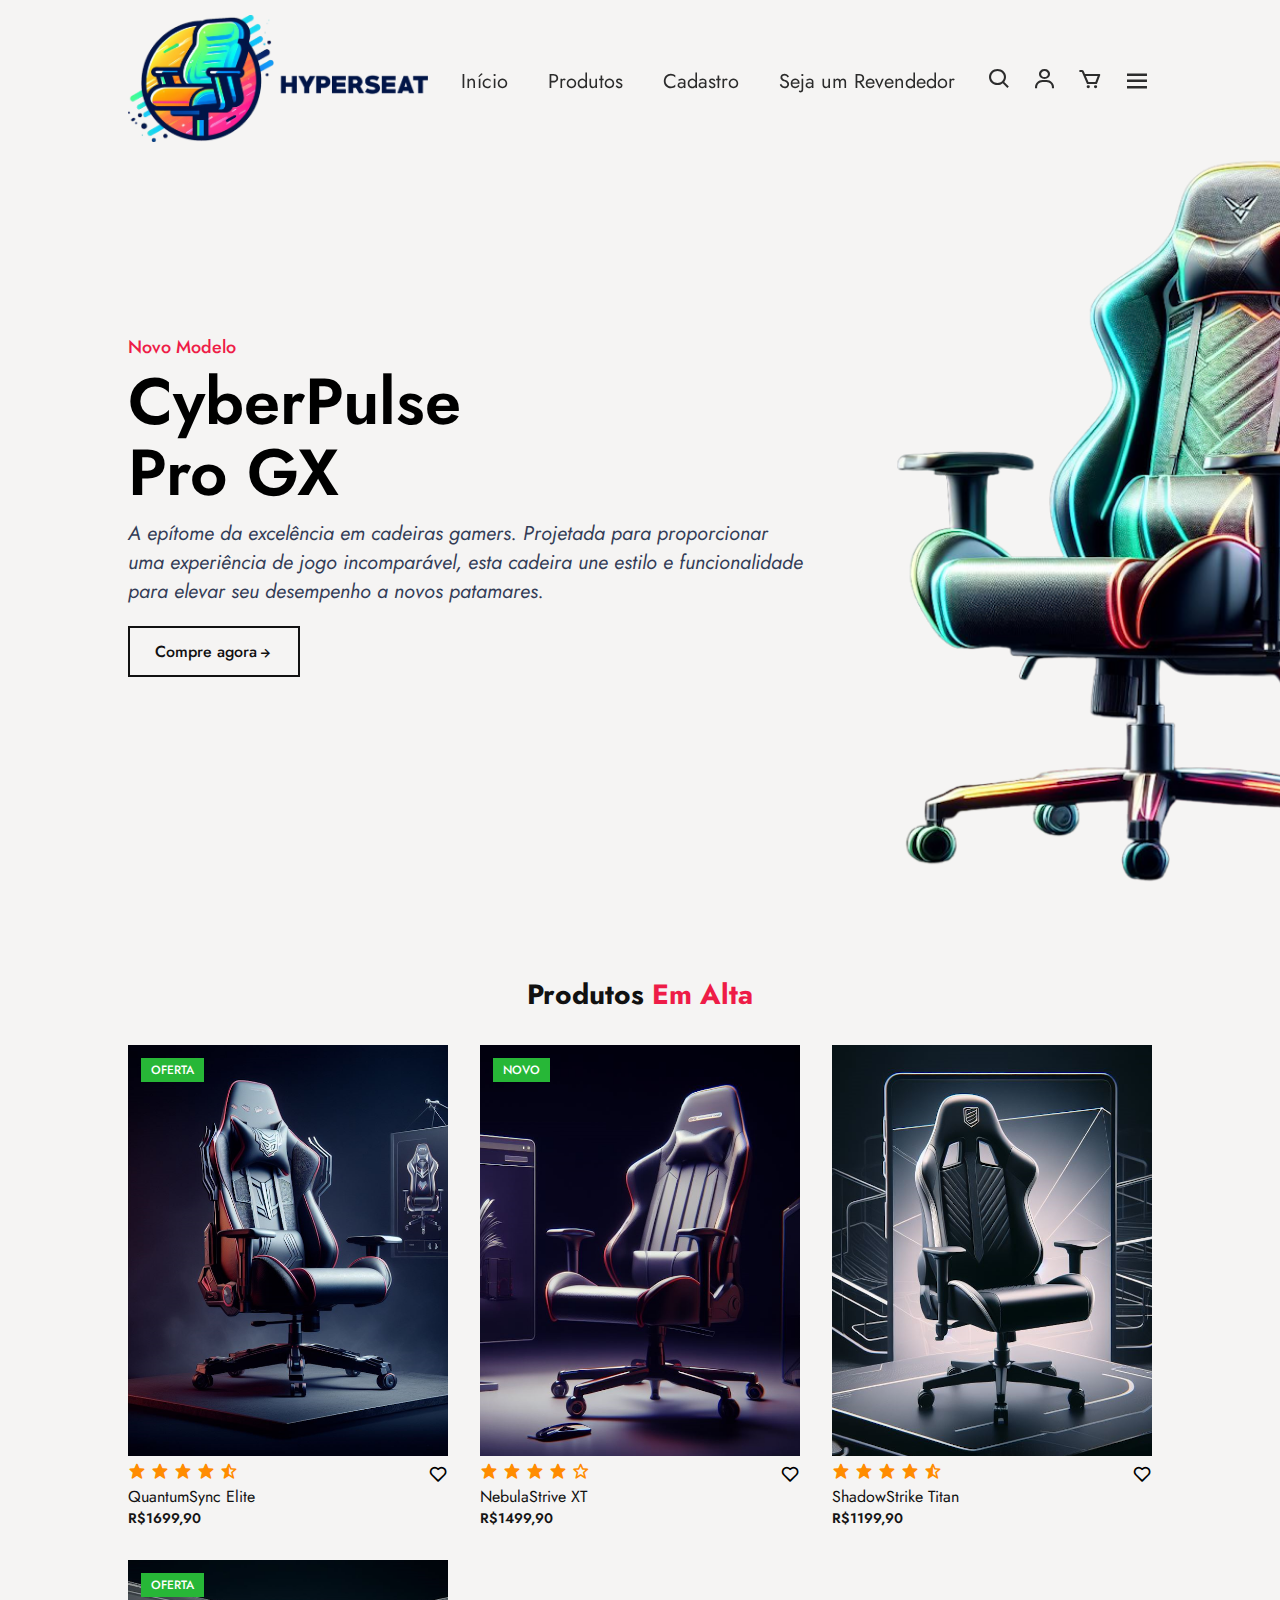
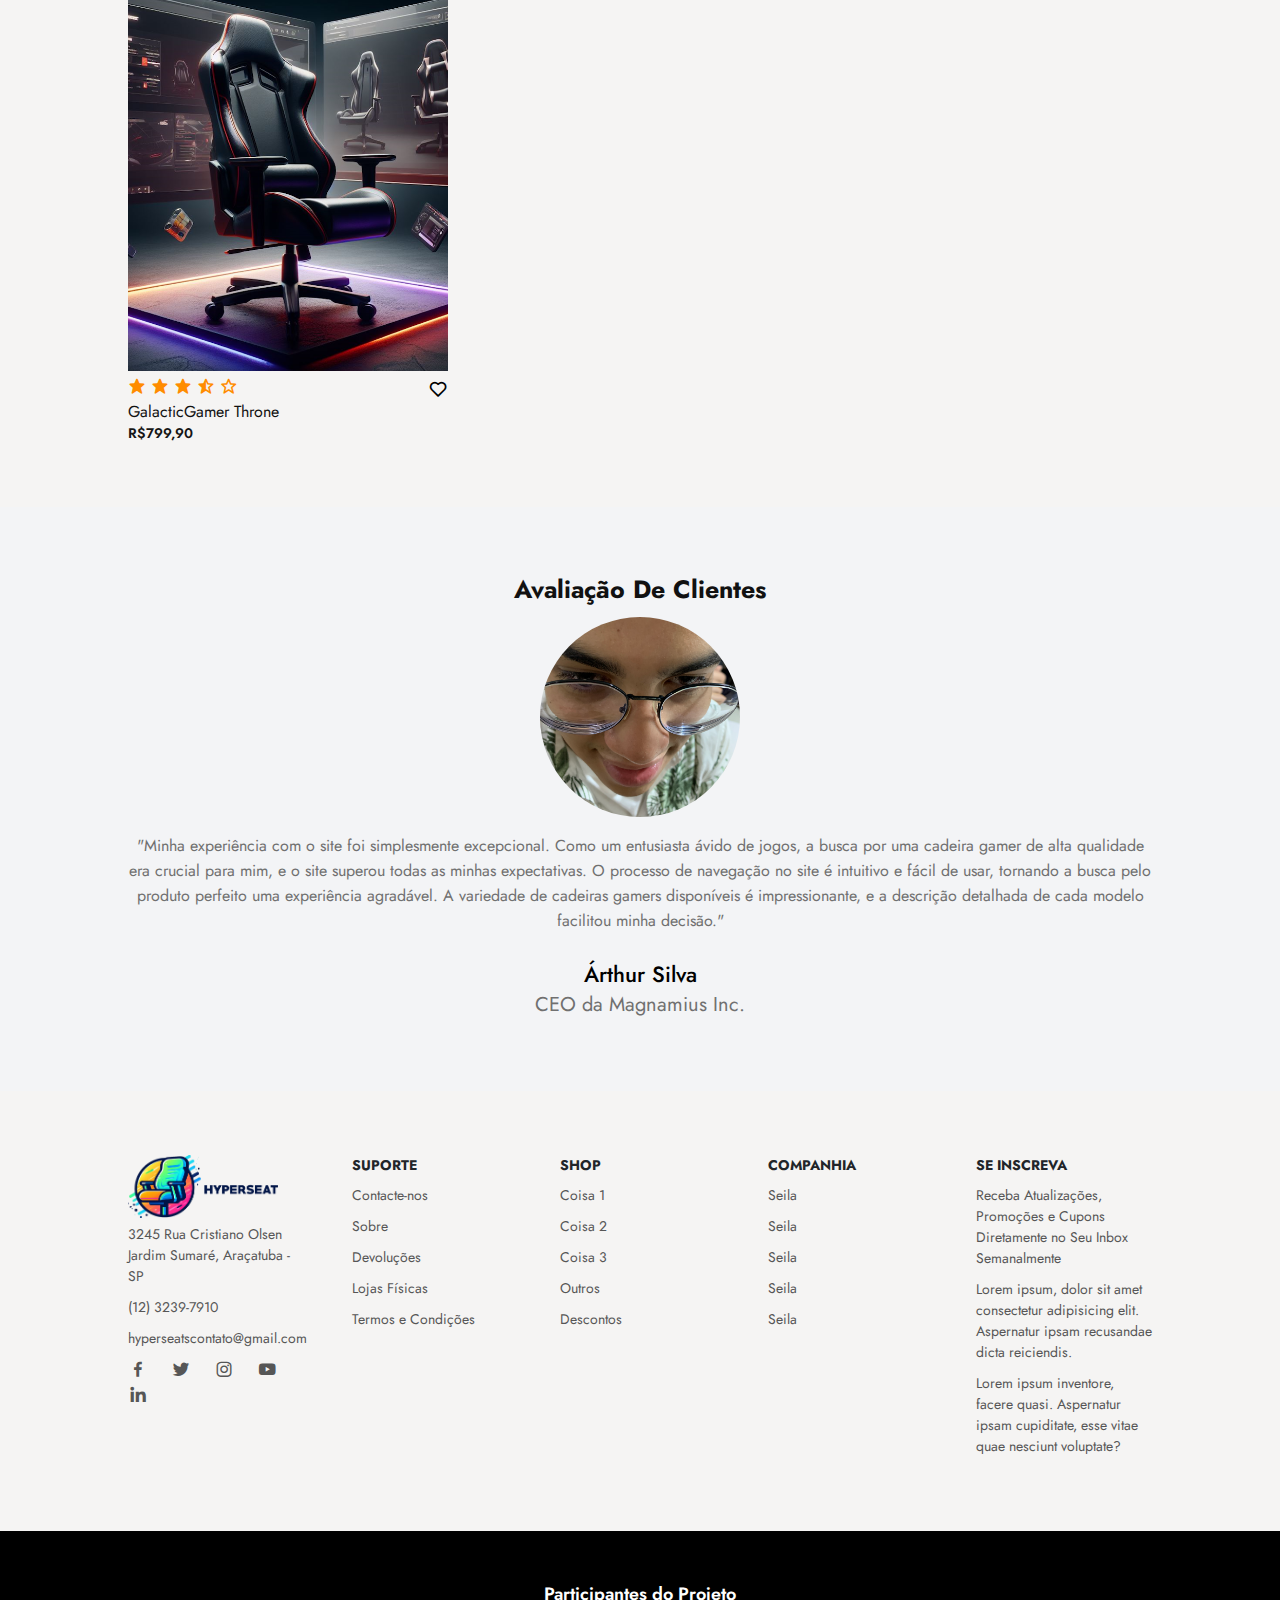
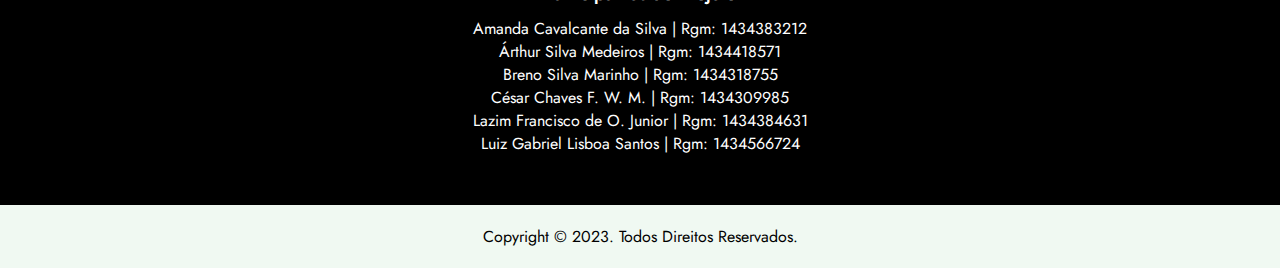
<file: index.html>
<!DOCTYPE html>
<html lang="pt-br">
<head>
	<meta charset="UTF-8">
	<meta name="viewport" content="width=device-width, initial-scale=1.0">
    <link rel="stylesheet" href="style.css">
	<title>HyperSeat</title>
    <link rel="preconnect" href="https://fonts.googleapis.com">
    <link rel="preconnect" href="https://fonts.gstatic.com" crossorigin>

    <!-- Fonte -->
    <link href="https://fonts.googleapis.com/css2?family=Jost:ital,wght@0,100;0,200;0,300;0,400;0,500;0,600;0,700;0,800;0,900;1,100;1,200;1,300;1,400;1,500;1,600;1,700;1,800;1,900&display=swap" rel="stylesheet">

    <link rel="stylesheet" href="https://cdnjs.cloudflare.com/ajax/libs/font-awesome/6.4.2/css/all.min.css" integrity="sha512-z3gLpd7yknf1YoNbCzqRKc4qyor8gaKU1qmn+CShxbuBusANI9QpRohGBreCFkKxLhei6S9CQXFEbbKuqLg0DA==" crossorigin="anonymous" referrerpolicy="no-referrer" />

    <!-- ícones -->
    <link rel="stylesheet" href="https://unpkg.com/boxicons@latest/css/boxicons.min.css">
</head>

<body>
    <header>
        <a href="#" class="logo"><img src="imagens\HyperSeat Logo2.png" alt=""></a>

        <ul class="navmenu">
            <li><a href="index.html">Início</a></li>
            <li><a href="produtos.html">Produtos</a></li>
            <li><a href="cadastro.html">Cadastro</a></li>
            <li><a href="erro.html">Seja um Revendedor</a></li>
        </ul>

        <div class="nav-icon">
            <a href="#"><i class='bx bx-search'></i></a>
            <a href="#"><i class='bx bx-user' ></i></a>
            <a href="#"><i class='bx bx-cart' ></i></a>
            <div class="bx bx-menu" id="menu-icon"></div>
        </div>
    </header>
	
    <section class="main-home" id="main-home">
        <div class="main-text">
            <h5>Novo Modelo</h5>
            <h1>CyberPulse <br> Pro GX</h1>
            <p>A epítome da excelência em cadeiras gamers. Projetada para proporcionar <br> uma experiência de jogo incomparável, esta cadeira une estilo e funcionalidade <br> para elevar seu desempenho a novos patamares.</p>
            <a href="#" class="main-btn">Compre agora<i class="bx bx-right-arrow-alt"></i></a>
        </div>
    </section>

    <section class="trending-products" id="trending">
        <div class="center-text">
            <h2>Produtos<span> Em Alta</span></h2>
        </div>

        <div class="products">
            <div class="row">
                <img src="imagens\CadeiraVenda1.png" alt="">
                <div class="product-text">
                    <h5>Oferta</h5>
                </div>
                <div class="heart-icon">
                    <i class="bx bx-heart"></i>
                </div>
                <div class="ratings">
                    <i class="bx bxs-star"></i>
                    <i class="bx bxs-star"></i>
                    <i class="bx bxs-star"></i>
                    <i class="bx bxs-star"></i>
                    <i class="bx bxs-star-half" ></i>
                </div>
                <div class="price">
                   <h4>QuantumSync Elite</h4> 
                   <p>R$1699,90</p>
                </div>
            </div>

            <div class="row">
                <img src="imagens\CadeiraVenda2.png" alt="">
                <div class="product-text">
                    <h5>Novo</h5>
                </div>
                <div class="heart-icon">
                    <i class="bx bx-heart"></i>
                </div>
                <div class="ratings">
                    <i class="bx bxs-star"></i>
                    <i class="bx bxs-star"></i>
                    <i class="bx bxs-star"></i>
                    <i class="bx bxs-star"></i>
                    <i class="bx bx-star" ></i>
                </div>
                <div class="price">
                   <h4>NebulaStrive XT</h4> 
                   <p>R$1499,90</p>
                </div>
            </div>

            <div class="row">
                <img src="imagens\CadeiraVenda3.png" alt="">
                <div class="heart-icon">
                    <i class="bx bx-heart"></i>
                </div>
                <div class="ratings">
                    <i class="bx bxs-star"></i>
                    <i class="bx bxs-star"></i>
                    <i class="bx bxs-star"></i>
                    <i class="bx bxs-star"></i>
                    <i class="bx bxs-star-half" ></i>
                </div>
                <div class="price">
                   <h4>ShadowStrike Titan</h4> 
                   <p>R$1199,90</p>
                </div>
            </div>

            <div class="row">
                <img src="imagens\CadeiraVenda4.png" alt="">
                <div class="product-text">
                    <h5>Oferta</h5>
                </div>
                <div class="heart-icon">
                    <i class="bx bx-heart"></i>
                </div>
                <div class="ratings">
                    <i class="bx bxs-star"></i>
                    <i class="bx bxs-star"></i>
                    <i class="bx bxs-star"></i>
                    <i class="bx bxs-star-half"></i>
                    <i class="bx bx-star" ></i>
                </div>
                <div class="price">
                   <h4>GalacticGamer Throne</h4> 
                   <p>R$799,90</p>
                </div>
            </div>
        </div>
    </section>

    <section class="client-reviews">
        <div class="reviews">
            <h3>Avaliação de Clientes</h3>
            <img src="imagens\eu.jpg" alt="">
            <p>"Minha experiência com o site foi simplesmente excepcional. Como um entusiasta ávido de jogos, a busca por uma cadeira gamer de alta qualidade <br> era crucial para mim, e o site superou todas as minhas expectativas. O processo de navegação no site é intuitivo e fácil de usar, tornando a busca pelo produto perfeito uma experiência agradável. A variedade de cadeiras gamers disponíveis é impressionante, e a descrição detalhada de cada modelo facilitou minha decisão."</p>
            <h2>Árthur Silva</h2>
            <p class="p2">CEO da Magnamius Inc.</p>
        </div>
    </section>

    <section class="contact" id="contact">
        <div class="contact-info">
            <div class="first-info">
                <img src="imagens/HyperSeat Logo2.png" alt="">
                <p>3245 Rua Cristiano Olsen <br> Jardim Sumaré, Araçatuba - SP</p>
                <p>(12) 3239-7910</p>
                <p>hyperseatscontato@gmail.com</p>

                <div class="social-icon">
                    <a href="#"><i class="bx bxl-facebook"></i></a>
                    <a href="#"><i class="bx bxl-twitter"></i></a>
                    <a href="#"><i class="bx bxl-instagram"></i></a>
                    <a href="#"><i class="bx bxl-youtube"></i></a>
                    <a href="#"><i class="bx bxl-linkedin"></i></a>
                </div>
            </div>

            <div class="second-info">
                <h4>Suporte</h4>
                <p>Contacte-nos</p>
                <p>Sobre</p>
                <p>Devoluções</p>
                <p>Lojas Físicas</p>
                <p>Termos e Condições</p>
            </div>

            <div class="third-info">
                <h4>Shop</h4>
                <p>Coisa 1</p>
                <p>Coisa 2</p>
                <p>Coisa 3</p>
                <p>Outros</p>
                <p>Descontos</p>
            </div>

            <div class="fourth-info">
                <h4>Companhia</h4>
                <p>Seila</p>
                <p>Seila</p>
                <p>Seila</p>
                <p>Seila</p>
                <p>Seila</p>
            </div>

            <div class="five">
                <h4>Se Inscreva</h4>
                <p>Receba Atualizações, Promoções e Cupons Diretamente no Seu Inbox Semanalmente</p>
                <p>Lorem ipsum, dolor sit amet consectetur adipisicing elit. Aspernatur ipsam recusandae dicta reiciendis.</p>
                <p>Lorem ipsum  inventore, facere quasi. Aspernatur ipsam cupiditate, esse vitae quae nesciunt voluptate?</p>
            </div>
        </div>
    </section>

    <div class="participants">
        <h4 class="particpants-title">Participantes do Projeto</h4>
            <p>
                Amanda Cavalcante da Silva | Rgm: 1434383212 <br>
                Árthur Silva Medeiros | Rgm: 1434418571 <br>
                Breno Silva Marinho | Rgm: 1434318755 <br>
                César Chaves F. W. M. | Rgm: 1434309985 <br>
                Lazim Francisco de O. Junior | Rgm: 1434384631 <br>
                Luiz Gabriel Lisboa Santos | Rgm: 1434566724
            </p>
    </div>

    <footer>
        <div class="end-text">
            <p>Copyright © 2023. Todos Direitos Reservados.</p>
        </div>
    </footer>

    <script src="script.js"></script>
</body>
</html>
</file>
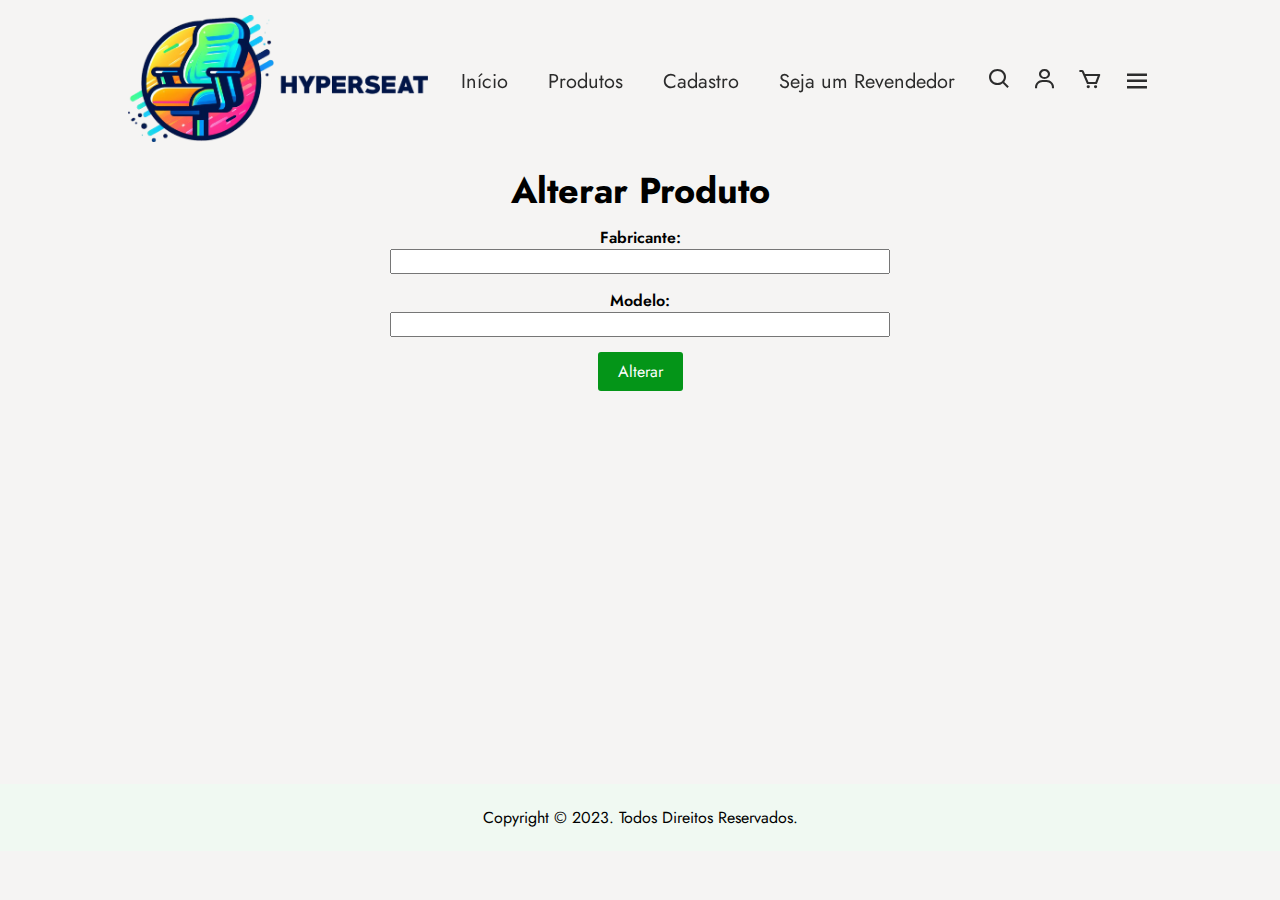
<file: alterar.html>
<!DOCTYPE html>
<html lang="pt-br">
<head>
	<meta charset="UTF-8">
	<meta name="viewport" content="width=device-width, initial-scale=1.0">
    <link rel="stylesheet" href="alterar.css">
	<title>HyperSeat</title>
    <link rel="preconnect" href="https://fonts.googleapis.com">
    <link rel="preconnect" href="https://fonts.gstatic.com" crossorigin>

    <!-- Fonte -->
    <link href="https://fonts.googleapis.com/css2?family=Jost:ital,wght@0,100;0,200;0,300;0,400;0,500;0,600;0,700;0,800;0,900;1,100;1,200;1,300;1,400;1,500;1,600;1,700;1,800;1,900&display=swap" rel="stylesheet">

    <link rel="stylesheet" href="https://cdnjs.cloudflare.com/ajax/libs/font-awesome/6.4.2/css/all.min.css" integrity="sha512-z3gLpd7yknf1YoNbCzqRKc4qyor8gaKU1qmn+CShxbuBusANI9QpRohGBreCFkKxLhei6S9CQXFEbbKuqLg0DA==" crossorigin="anonymous" referrerpolicy="no-referrer" />

    <!-- ícones -->
    <link rel="stylesheet" href="https://unpkg.com/boxicons@latest/css/boxicons.min.css">
</head>

<body>
    <header>
        <a href="#" class="logo"><img src="imagens\HyperSeat Logo2.png" alt=""></a>

        <ul class="navmenu">
            <li><a href="index.html">Início</a></li>
            <li><a href="produtos.html">Produtos</a></li>
            <li><a href="cadastro.html">Cadastro</a></li>
            <li><a href="erro.html">Seja um Revendedor</a></li>
        </ul>

        <div class="nav-icon">
            <a href="#"><i class='bx bx-search'></i></a>
            <a href="#"><i class='bx bx-user' ></i></a>
            <a href="#"><i class='bx bx-cart' ></i></a>
            <div class="bx bx-menu" id="menu-icon"></div>
        </div>
    </header>


    <section class="produtos-cadastro">
        <div class="cadastro-titulo">
            <h1>Alterar Produto</h1>
        </div>
        <div class="produtos-form">
            <form name="form" id="form" action="/create/" method="post">
                <div class="form-fabricante">Fabricante:</div><input type="text" id="fabricanteProduto">
                <div class="form-modelo">Modelo:</div><input type="text" id="modeloProduto">
            </form>
            <label for="aplicar" class="aplicar">
                <button>Alterar</button>
            </label>
        </div>
    </section>



    <footer>
        <div class="end-text">
            <p>Copyright © 2023. Todos Direitos Reservados.</p>
        </div>
    </footer>

    <script src="produtos.js"></script>
</body>
</html>
</file>
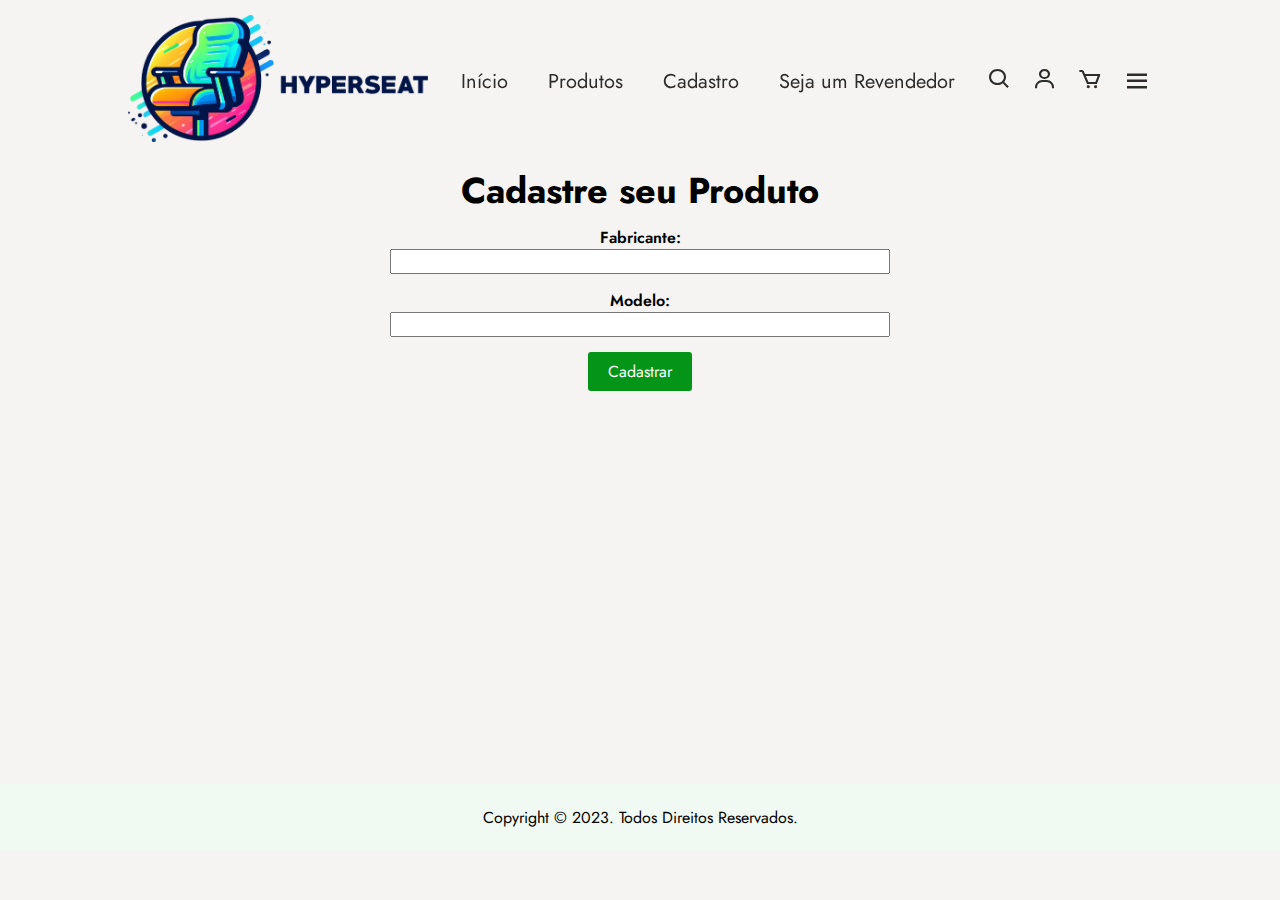
<file: cadastro.html>
<!DOCTYPE html>
<html lang="pt-br">
<head>
	<meta charset="UTF-8">
	<meta name="viewport" content="width=device-width, initial-scale=1.0">
    <link rel="stylesheet" href="cadastro.css">
	<title>HyperSeat</title>
    <link rel="preconnect" href="https://fonts.googleapis.com">
    <link rel="preconnect" href="https://fonts.gstatic.com" crossorigin>

    <!-- Fonte -->
    <link href="https://fonts.googleapis.com/css2?family=Jost:ital,wght@0,100;0,200;0,300;0,400;0,500;0,600;0,700;0,800;0,900;1,100;1,200;1,300;1,400;1,500;1,600;1,700;1,800;1,900&display=swap" rel="stylesheet">

    <link rel="stylesheet" href="https://cdnjs.cloudflare.com/ajax/libs/font-awesome/6.4.2/css/all.min.css" integrity="sha512-z3gLpd7yknf1YoNbCzqRKc4qyor8gaKU1qmn+CShxbuBusANI9QpRohGBreCFkKxLhei6S9CQXFEbbKuqLg0DA==" crossorigin="anonymous" referrerpolicy="no-referrer" />

    <!-- ícones -->
    <link rel="stylesheet" href="https://unpkg.com/boxicons@latest/css/boxicons.min.css">
</head>

<body>
    <header>
        <a href="#" class="logo"><img src="imagens\HyperSeat Logo2.png" alt=""></a>

        <ul class="navmenu">
            <li><a href="index.html">Início</a></li>
            <li><a href="produtos.html">Produtos</a></li>
            <li><a href="cadastro.html">Cadastro</a></li>
            <li><a href="erro.html">Seja um Revendedor</a></li>
        </ul>

        <div class="nav-icon">
            <a href="#"><i class='bx bx-search'></i></a>
            <a href="#"><i class='bx bx-user' ></i></a>
            <a href="#"><i class='bx bx-cart' ></i></a>
            <div class="bx bx-menu" id="menu-icon"></div>
        </div>
    </header>


    <section class="produtos-cadastro">
        <div class="cadastro-titulo">
            <h1>Cadastre seu Produto</h1>
        </div>
        <div class="produtos-form">
            <form name="form" id="form" action="/create/" method="post">
                <div class="form-fabricante">Fabricante:</div>
                <input type="text" id="fabricanteProduto">

                <div class="form-modelo">Modelo:</div>
                <input type="text" id="modeloProduto">
            </form>
            <label for="aplicar" class="aplicar">
                <button onclick="adicionarProduto()">Cadastrar</button>
            </label>
        </div>
    </section>



    <footer>
        <div class="end-text">
            <p>Copyright © 2023. Todos Direitos Reservados.</p>
        </div>
    </footer>

    <script src="produtos.js"></script>
</body>
</html>
</file>
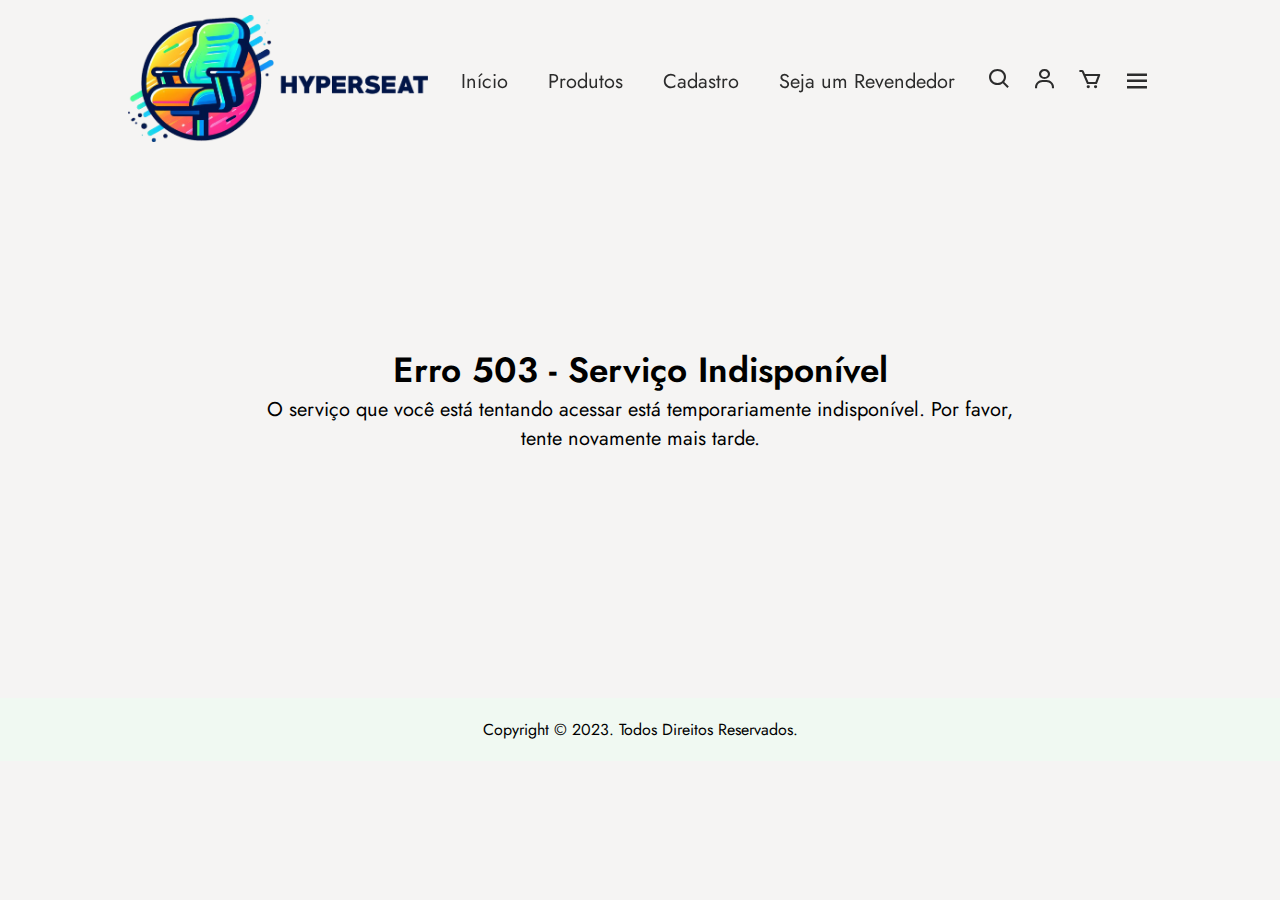
<file: erro.html>
<!DOCTYPE html>
<html lang="pt-br">
<head>
	<meta charset="UTF-8">
	<meta name="viewport" content="width=device-width, initial-scale=1.0">
    <link rel="stylesheet" href="erro.css">
	<title>HyperSeat</title>
    <link rel="preconnect" href="https://fonts.googleapis.com">
    <link rel="preconnect" href="https://fonts.gstatic.com" crossorigin>

    <!-- Fonte -->
    <link href="https://fonts.googleapis.com/css2?family=Jost:ital,wght@0,100;0,200;0,300;0,400;0,500;0,600;0,700;0,800;0,900;1,100;1,200;1,300;1,400;1,500;1,600;1,700;1,800;1,900&display=swap" rel="stylesheet">

    <link rel="stylesheet" href="https://cdnjs.cloudflare.com/ajax/libs/font-awesome/6.4.2/css/all.min.css" integrity="sha512-z3gLpd7yknf1YoNbCzqRKc4qyor8gaKU1qmn+CShxbuBusANI9QpRohGBreCFkKxLhei6S9CQXFEbbKuqLg0DA==" crossorigin="anonymous" referrerpolicy="no-referrer" />

    <!-- ícones -->
    <link rel="stylesheet" href="https://unpkg.com/boxicons@latest/css/boxicons.min.css">
</head>

<body>
    <header>
        <a href="#" class="logo"><img src="imagens\HyperSeat Logo2.png" alt=""></a>

        <ul class="navmenu">
            <li><a href="index.html">Início</a></li>
            <li><a href="produtos.html">Produtos</a></li>
            <li><a href="cadastro.html">Cadastro</a></li>
            <li><a href="erro.html">Seja um Revendedor</a></li>
        </ul>

        <div class="nav-icon">
            <a href="#"><i class='bx bx-search'></i></a>
            <a href="#"><i class='bx bx-user' ></i></a>
            <a href="#"><i class='bx bx-cart' ></i></a>

            <div class="bx bx-menu" id="menu-icon"></div>
        </div>
    </header>

    <section class="error-container">
        <div class="error-text">
            <h1>Erro 503 - Serviço Indisponível</h1>
            <p>O serviço que você está tentando acessar está temporariamente indisponível. Por favor, tente novamente mais tarde.</p>
        </div>
    </section>

    <footer>
        <div class="end-text">
            <p>Copyright © 2023. Todos Direitos Reservados.</p>
        </div>
    </footer>

    <script src="script.js"></script>
</body>
</html>
</file>
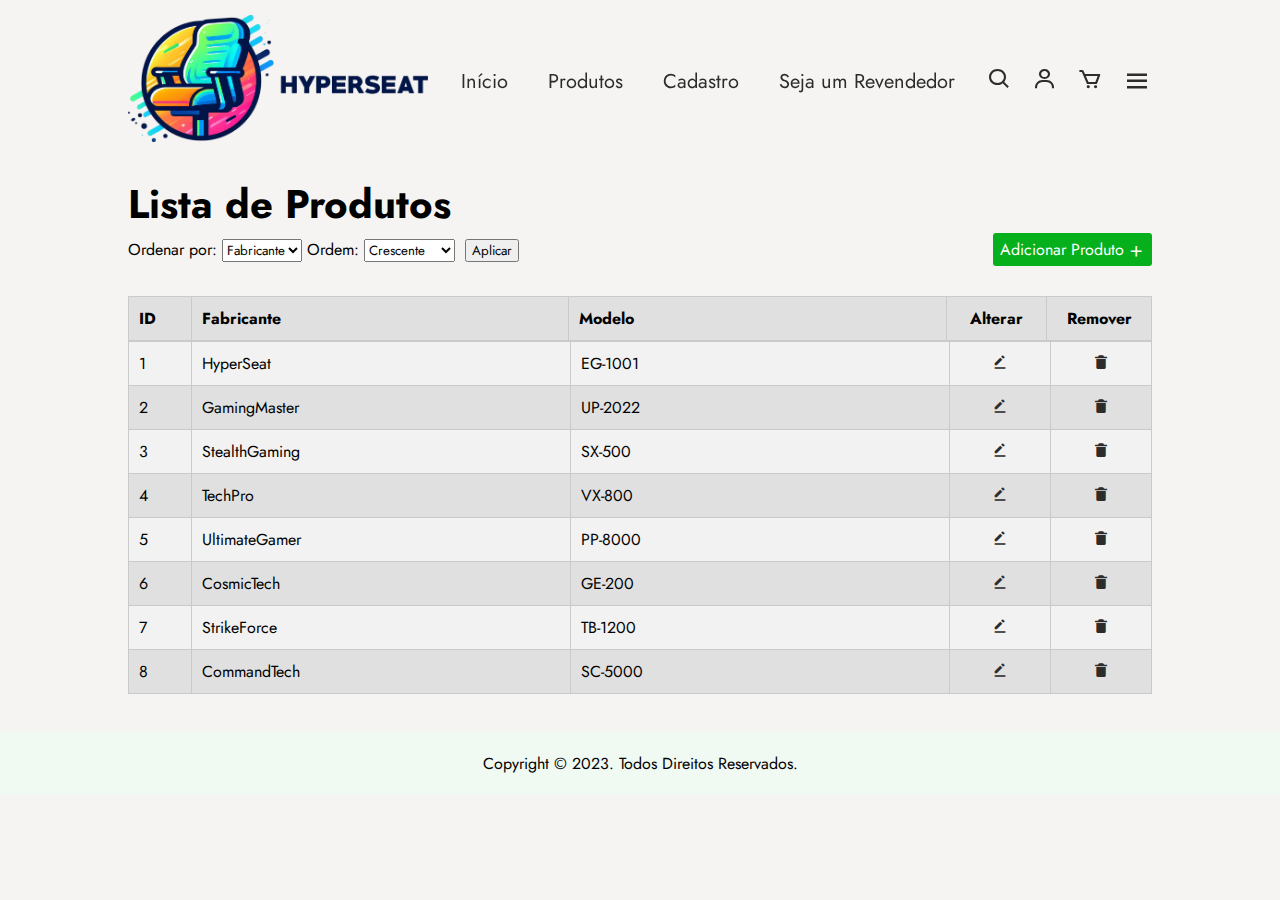
<file: produtos.html>
<!DOCTYPE html>
<html lang="pt-br">
<head>
    <meta charset="UTF-8">
    <meta name="viewport" content="width=device-width, initial-scale=1.0">
    <link rel="stylesheet" href="produtos.css">
    <title>HyperSeat</title>
    <link rel="preconnect" href="https://fonts.googleapis.com">
    <link rel="preconnect" href="https://fonts.gstatic.com" crossorigin>

    <!-- Fonte -->
    <link href="https://fonts.googleapis.com/css2?family=Jost:ital,wght@0,100;0,200;0,300;0,400;0,500;0,600;0,700;0,800;0,900;1,100;1,200;1,300;1,400;1,500;1,600;1,700;1,800;1,900&display=swap" rel="stylesheet">

    <link rel="stylesheet" href="https://cdnjs.cloudflare.com/ajax/libs/font-awesome/6.4.2/css/all.min.css" integrity="sha512-z3gLpd7yknf1YoNbCzqRKc4qyor8gaKU1qmn+CShxbuBusANI9QpRohGBreCFkKxLhei6S9CQXFEbbKuqLg0DA==" crossorigin="anonymous" referrerpolicy="no-referrer" />

    <!-- ícones -->
    <link rel="stylesheet" href="https://unpkg.com/boxicons@latest/css/boxicons.min.css">
</head>

<body>
    <header>
        <a href="#" class="logo"><img src="imagens\HyperSeat Logo2.png" alt=""></a>

        <ul class="navmenu">
            <li><a href="index.html">Início</a></li>
            <li><a href="produtos.html">Produtos</a></li>
            <li><a href="cadastro.html">Cadastro</a></li>
            <li><a href="erro.html">Seja um Revendedor</a></li>
        </ul>

        <div class="nav-icon">
            <a href="#"><i class='bx bx-search'></i></a>
            <a href="#"><i class='bx bx-user' ></i></a>
            <a href="#"><i class='bx bx-cart' ></i></a>
            <div class="bx bx-menu" id="menu-icon"></div>
        </div>
    </header>

    <section class="produtos">
        <div class="produtos-titulo">
            <h1>Lista de Produtos</h1>
            
        </div>
        <div class="container">
            <div class="ordem">
                <label for="ordenacao">Ordenar por:</label>
                <select id="ordenacao">
                    <option value="fabricante">Fabricante</option>
                    <option value="modelo">Modelo</option>
                </select>
        
                <label for="ordem">Ordem:</label>
                <select id="ordem">
                    <option value="crescente">Crescente</option>
                    <option value="decrescente">Decrescente</option>
                </select>
        
                <label for="aplicar" class="aplicar">
                    <button onclick="aplicarOrdenacao()">Aplicar</button>
                </label>
            </div>
        
            <div class="btn-add-container">
                <a href="cadastro.html"><button type="submit" class="btn-add">Adicionar Produto<i class='bx bx-plus'></i></button></a>
            </div>
        </div>
        
    </section>

    <section class="produtos-lista">
        <div class="container-tabelas">
            <table class="tabela-itens">
                <thead>
                    <tr>
                        <th>ID</th>
                        <th>Fabricante</th>
                        <th>Modelo</th>
                        <th>Alterar</th>
                        <th>Remover</th>
                    </tr>
                </thead>
            </table>
            <table class="tabela-produtos" id="corpoTabela">
                <tbody >
                    <!-- As linhas da tabela serão inseridas aqui dinamicamente -->
                </tbody>
            </table>
        </div>
    </section>
    


    <footer>
        <div class="end-text">
            <p>Copyright © 2023. Todos Direitos Reservados.</p>
        </div>
    </footer>

    <script src="produtos.js"></script>
</body>
</html>
</file>
<file: style.css>
* {
    margin: 0;
    padding: 0;
    box-sizing: border-box;
    scroll-behavior: smooth;
    font-family: 'Jost', sans-serif;
    list-style: none;
    text-decoration: none;
}

body {
    padding-top: 100px;
    background-color:#f5f4f3;
}

header {
    position: fixed;
    width: 100%;
    top: 0;
    right: 0;
    z-index: 100;
    display: flex;
    align-items: center;
    justify-content: space-between;
    padding: 15px 10%;
    transition: all .4s;
}

header.sticky {
    background: #fff;
    padding: 15px 10%;
    box-shadow: 0px 0px 10px rgb(0 0 0 / 10%);
}

.logo img {
    max-width: 300px;
    height: auto;
    cursor: auto;
}

.navmenu {
    display: flex;
}

.navmenu a {
    color: #2c2c2c;
    font-size: 20px;
    padding: 15px 20px;
    font-weight: 400;
    transition: all .45s ease;
}

.navmenu a:hover {
    color: #EE1C47;
}

.nav-icon {
    display: flex;
    align-items: center;
}

.nav-icon i {
   margin-right: 20px; 
   color: #2c2c2c;
   font-size: 25px;
   font-weight: 400;
   transition: all .45s ease;
}

.nav-icon i:hover {
    transform: scale(1.1);
    color: #EE1C47;
}

#menu-icon {
    font-size: 30px;
    color: #2c2c2c;
    z-index: 101;
    cursor: pointer;

}

section {
    padding: 5% 10%;
}

.main-home {
    position: relative;
    width: 100%;
    height: 90vh;
    background-image: url(imagens/Cadeira3.1.png);
    background-position: center;
    background-size: cover;
    background-color:#f5f4f3;
    display: grid;
    grid-template-columns: repeat(1, 1fr);
    align-items: center;
}

.main-text h5 {
    color: #EE1C47;
    font-size: 18px;
    font-weight: 500;
}

.main-text h1 {
    color: #000;
    font-size: 65px;
    line-height: 1.1;
    font-weight: 600;
    margin: 6px 0 10px;
}

.main-text p {
    color: #333c56;
    font-size: 20px;
    font-style: italic;
    margin-bottom: 20px;
}

.main-btn {
    display: inline-block;
    color: #111;
    font-size: 16px;
    font-weight: 500;
    border: 2px solid #111;
    padding: 12px 25px;
    transition: all .5s ease;
}

.main-btn:hover {
    background-color: #000;
    color: #fff;
}

.main-btn i {
    vertical-align: middle;
}

.center-text h2 {
    color: #111;
    font-size: 28px;
    text-align: center;
    margin-bottom: 30px;
}

.center-text span {
    color: #EE1C47;
}

.products {
    display: grid;
    grid-template-columns: repeat(auto-fit, minmax(250px, auto));
    gap: 2rem;
}

.row {
    position: relative;
    transition: all .4s ;
}

.row img {
    width: 100%;
    height: auto;
    transition: all .4s;
    cursor: pointer;
}

.row img:hover {
    transform: scale(0.95);
}

.product-text h5 {
    position: absolute;
    top: 13px;
    left: 13px;
    color: #fff;
    font-size: 12px;
    font-weight: 500;
    text-transform: uppercase;
    background-color: #27b737;
    padding: 3px 10px;
    border: 2px;
}

.heart-icon {
    position: absolute;
    right: 0;
    font-size: 20px;
    cursor: pointer;
    transition: .4s;
}

.heart-icon:hover {
    color: #EE1C47;
}

.ratings i{
    color: #FF8C00;
    font-size: 18px;
}

.price h4 {
    color: #111;
    font-size: 16px;
    text-transform: capitalize;
    font-weight: 400;
}

.price p {
    color: #151515;
    font-size: 14px;
    font-weight: 600;
}

.client-reviews {
    background-color: #F3F4F6;
}

.reviews {
    text-align: center;
}

.reviews h3 {
    color: #111;
    font-size: 25px;
    text-transform: capitalize;
    text-align: center;
    font-weight: 700;
}

.reviews img {
    width: 200px;
    height: auto;
    border-radius: 50%;
    margin: 10px 0;
}

.reviews p {
    color: #707070;
    font-size: 16px;
    font-weight: 400;
    line-height: 25px;
    margin-bottom: 10px;
}

.reviews .p2 {
    font-size: 20px;
}

.reviews h2 {
    font-size: 22px;
    color: #000;
    font-weight: 500;
    text-transform: capitalize;
    margin-top: 25px;
    margin-bottom: 2px;
}

.contact-section {
    background-color: #F3F4F6;
}

.contact-info {
    display: grid;
    grid-template-columns: repeat(auto-fit, minmax(160px, auto));
    gap: 3rem;
}

.first-info img {
    max-width: 150px;
    height: auto;
}

.contact-info h4 {
    color: #212529;
    font-size: 14px;
    text-transform: uppercase;
    margin-bottom: 10px;
    cursor: default;
}

.contact-info p {
    color: #565656;
    font-size: 14px;
    font-weight: 400;
    line-height: 1.5;
    margin-bottom: 10px;
    cursor: pointer;
    transition: all .5s;
}

.contact-info p:hover {
    color: #EE1C47;
}

.social-icon i {
    color: #565656;
    margin-right: 18px;
    font-size: 20px;
    transition: all .5s;
}

.social-icon i:hover {
    transform: scale(1.2);
}

.social-icon .bxl-facebook:hover {
    color: #1877F2;
}

.social-icon .bxl-twitter:hover {
    color: #1DA1F2;
}

.social-icon .bxl-instagram:hover {
    color: #962fbf;
}

.social-icon .bxl-youtube:hover {
    color: #FF0000;
}

.social-icon .bxl-linkedin:hover {
    color: #0e76a8;
}

.end-text {
    background-color: #f0f9f2;
    text-align: center;
    padding: 20px;
}

.participants {
    background-color: rgb(0, 0, 0);
    text-align: center;
    padding: 50px;
    color: #fff;
}

.participants h4 {
    font-size: 18px;
    font-weight: 600;
    margin-bottom: 10px;
} 

.participants p {
    font-weight: 400;
    font-size: 16px;
} 

/* Reponsividade */
@media(max-width: 890px) {
    header {
        padding: 20px 3%;
        transition: .4s;
    }
}

@media(max-width: 630px) {
    .main-text h1 {
        font-size: 50px;
        transition: .4s;
    }

    .main-text p {
        font-size: 18px;
        transition: .4s;
    }

    .main-btn {
        padding: 10px 20px;
    }
}

@media(max-width:750px) {
    .navmenu {
        position: absolute;
        top: 100%;
        right: -100%;
        width: 300px;
        height: 130vh;
        background: #edfff1;
        display: flex;
        flex-direction: column;
        align-items: center;
        padding: 120px 30px;
        transition: all .4s;
    }

    .navmenu a { 
        display: block;
        margin: 18px 0;
    }

    .navmenu.open {
        right: 0;
    }
}
</file>
<file: alterar.css>
* {
    margin: 0;
    padding: 0;
    box-sizing: border-box;
    scroll-behavior: smooth;
    font-family: 'Jost', sans-serif;
    list-style: none;
    text-decoration: none;
}

body {
    padding-top: 100px;
    background-color:#f5f4f3;
}

header {
    position: fixed;
    width: 100%;
    top: 0;
    right: 0;
    z-index: 100;
    display: flex;
    align-items: center;
    justify-content: space-between;
    padding: 15px 10%;
    transition: all .4s;
}

header.sticky {
    background: #fff;
    padding: 15px 10%;
    box-shadow: 0px 0px 10px rgb(0 0 0 / 10%);
}

.logo img {
    max-width: 300px;
    height: auto;
    cursor: auto;
}

.navmenu {
    display: flex;
}

.navmenu a {
    color: #2c2c2c;
    font-size: 20px;
    padding: 15px 20px;
    font-weight: 400;
    transition: all .45s ease;
}

.navmenu a:hover {
    color: #EE1C47;
}

.nav-icon {
    display: flex;
    align-items: center;
}

.nav-icon i {
   margin-right: 20px; 
   color: #2c2c2c;
   font-size: 25px;
   font-weight: 400;
   transition: all .45s ease;
}

.nav-icon i:hover {
    transform: scale(1.1);
    color: #EE1C47;
}

#menu-icon {
    font-size: 30px;
    color: #2c2c2c;
    z-index: 101;
    cursor: pointer;

}

section {
    padding: 5% 10%;
}

.produtos-cadastro {
    width: 100%;
    height: 76vh;
}

.aplicar button {
  /*background-color: #04AA6D;*/
  background-color: rgb(4, 149, 24);
  border: none;
  border-radius: 3px;
  color: white;
  padding: 8px 20px;
  text-align: center;
  cursor: pointer;
  font-size: 16px;
  transition: .5s;
}

.aplicar button:hover {
    /*background-color: #038857;*/
    background-color: rgb(4, 129, 20);
}

.cadastro-titulo h1 {
    font-size: 36px;
    text-align: left;
    margin-bottom: 10px;
    text-align: center;
}

.produtos-form {
    text-align: center;
}

#form {
    text-align: center;
}

.form-modelo,
.form-fabricante {
    font-weight: 600;
    font-size: 16px;
}

#fabricanteProduto,
#modeloProduto {
    margin-bottom: 15px;
    width: 500px;
    height: 25px;
    text-align: center;
    font-size: 16px;
}

.produtos-form .form-group {
    font-size: 16px;
    font-weight: 400;
}

.end-text {
    background-color: #f0f9f2;
    text-align: center;
    padding: 22px;
}
</file>
<file: cadastro.css>
* {
    margin: 0;
    padding: 0;
    box-sizing: border-box;
    scroll-behavior: smooth;
    font-family: 'Jost', sans-serif;
    list-style: none;
    text-decoration: none;
}

body {
    padding-top: 100px;
    background-color:#f5f4f3;
}

header {
    position: fixed;
    width: 100%;
    top: 0;
    right: 0;
    z-index: 100;
    display: flex;
    align-items: center;
    justify-content: space-between;
    padding: 15px 10%;
    transition: all .4s;
}

header.sticky {
    background: #fff;
    padding: 15px 10%;
    box-shadow: 0px 0px 10px rgb(0 0 0 / 10%);
}

.logo img {
    max-width: 300px;
    height: auto;
    cursor: auto;
}

.navmenu {
    display: flex;
}

.navmenu a {
    color: #2c2c2c;
    font-size: 20px;
    padding: 15px 20px;
    font-weight: 400;
    transition: all .45s ease;
}

.navmenu a:hover {
    color: #EE1C47;
}

.nav-icon {
    display: flex;
    align-items: center;
}

.nav-icon i {
   margin-right: 20px; 
   color: #2c2c2c;
   font-size: 25px;
   font-weight: 400;
   transition: all .45s ease;
}

.nav-icon i:hover {
    transform: scale(1.1);
    color: #EE1C47;
}

#menu-icon {
    font-size: 30px;
    color: #2c2c2c;
    z-index: 101;
    cursor: pointer;

}

section {
    padding: 5% 10%;
}

.produtos-cadastro {
    width: 100%;
    height: 76vh;
}

.aplicar button {
  /*background-color: #04AA6D;*/
  background-color: rgb(4, 149, 24);
  border: none;
  border-radius: 3px;
  color: white;
  padding: 8px 20px;
  text-align: center;
  cursor: pointer;
  font-size: 16px;
  transition: .5s;
}

.aplicar button:hover {
    /*background-color: #038857;*/
    background-color: rgb(4, 129, 20);
}

.cadastro-titulo h1 {
    font-size: 36px;
    text-align: left;
    margin-bottom: 10px;
    text-align: center;
}

.produtos-form {
    text-align: center;
}

#form {
    text-align: center;
}

.form-modelo,
.form-fabricante {
    font-weight: 600;
    font-size: 16px;
}

#fabricanteProduto,
#modeloProduto {
    margin-bottom: 15px;
    width: 500px;
    height: 25px;
    text-align: center;
    font-size: 16px;
}

.produtos-form .form-group {
    font-size: 16px;
    font-weight: 400;
}

.end-text {
    background-color: #f0f9f2;
    text-align: center;
    padding: 22px;
}
</file>
<file: erro.css>
* {
    margin: 0;
    padding: 0;
    box-sizing: border-box;
    scroll-behavior: smooth;
    font-family: 'Jost', sans-serif;
    list-style: none;
    text-decoration: none;
}

body {
    padding-top: 100px;
    background-color:#f5f4f3;
}

header {
    position: fixed;
    width: 100%;
    top: 0;
    right: 0;
    z-index: 100;
    display: flex;
    align-items: center;
    justify-content: space-between;
    padding: 15px 10%;
    transition: all .4s;
}

header.sticky {
    background: #fff;
    padding: 15px 10%;
    box-shadow: 0px 0px 10px rgb(0 0 0 / 10%);
}

.logo img {
    max-width: 300px;
    height: auto;
    cursor: auto;
}

.navmenu {
    display: flex;
}

.navmenu a {
    color: #2c2c2c;
    font-size: 20px;
    padding: 15px 20px;
    font-weight: 400;
    transition: all .45s ease;
}

.navmenu a:hover {
    color: #EE1C47;
}

.nav-icon {
    display: flex;
    align-items: center;
}

.nav-icon i {
   margin-right: 20px; 
   color: #2c2c2c;
   font-size: 25px;
   font-weight: 400;
   transition: all .45s ease;
}

.nav-icon i:hover {
    transform: scale(1.1);
    color: #EE1C47;
}

#menu-icon {
    font-size: 30px;
    color: #2c2c2c;
    z-index: 101;
    cursor: pointer;

}

section {
    padding: 5% 10%;
}

.error-container {
    text-align: center;
    padding: 245px;
}

.error-text h1 {
    font-size: 35px;
    font-weight: 600;
}

.error-text p {
    font-size: 20px;
    font-weight: 400;
}

.end-text {
    background-color: #f0f9f2;
    text-align: center;
    padding: 20px;
}
</file>
<file: produtos.css>
* {
    margin: 0;
    padding: 0;
    box-sizing: border-box;
    scroll-behavior: smooth;
    font-family: 'Jost', sans-serif;
    list-style: none;
    text-decoration: none;
}

body {
    padding-top: 100px;
    background-color:#f5f4f3;
}

header {
    position: fixed;
    width: 100%;
    top: 0;
    right: 0;
    z-index: 100;
    display: flex;
    align-items: center;
    justify-content: space-between;
    padding: 15px 10%;
    transition: all .4s;
}

header.sticky {
    background: #fff;
    padding: 15px 10%;
    box-shadow: 0px 0px 10px rgb(0 0 0 / 10%);
}

.logo img {
    max-width: 300px;
    height: auto;
    cursor: auto;
}

.navmenu {
    display: flex;
}

.navmenu a {
    color: #2c2c2c;
    font-size: 20px;
    padding: 15px 20px;
    font-weight: 400;
    transition: all .45s ease;
}

.navmenu a:hover {
    color: #EE1C47;
}

.nav-icon {
    display: flex;
    align-items: center;
}

.nav-icon i {
   margin-right: 20px; 
   color: #2c2c2c;
   font-size: 25px;
   font-weight: 400;
   transition: all .45s ease;
}

.nav-icon i:hover {
    transform: scale(1.1);
    color: #EE1C47;
}

#menu-icon {
    font-size: 30px;
    color: #2c2c2c;
    z-index: 101;
    cursor: pointer;

}

section {
    padding: 3% 10%;
}

.produtos {
    padding-bottom: 0;
    padding-top: 75px;
}

.produtos-lista {
    padding-top: 30px;
}

.produtos-titulo {
    display: flex;
    align-items: center;
}

.produtos-titulo h1 {
    font-size: 40px;
}

.container {
    display: flex;
    justify-content: space-between;
    align-items: center; 
}

.btn-add {
    padding-top: 5px;
    padding-bottom: 5px;
    padding-left: 7px;
    padding-right: 7px;
    font-size: 16px;
    color: #fff;
    background-color: rgb(5, 176, 28);
    border-radius: 3px;
    border: none;
    cursor: pointer;
    transition: .5s;
    text-align: right;
}

.btn-add:hover {
    background-color: rgb(5, 156, 25);
}

.bx-plus {
    vertical-align: middle;
    font-size: 18px;
    margin-left: 3px;
}

.aplicar button {
    padding-left: 5px;
    padding-right: 5px;
    margin-left: 5px;

    cursor: pointer;
}

#formProduto label,
#formProduto input,
#formProduto textarea,
#formProduto button {
    display: block;
    margin-bottom: 10px;
}

.container-tabelas {
    display: flex;
    flex-direction: column;
}

.tabela-itens,
.tabela-produtos {
    border-collapse: collapse;
    width: 100%;
}

.tabela-itens th,
.tabela-itens td,
.tabela-produtos th,
.tabela-produtos td {
    padding: 10px;
    text-align: left;
    border: 1px solid #cacaca;
}

/*Adicionar larguras específicas para cada célula*/
.container-tabelas {
    display: flex;
    flex-direction: column;
}

.tabela-itens,
.tabela-produtos {
    border-collapse: collapse;
    width: 100%;
}

.tabela-itens th,
.tabela-itens td,
.tabela-produtos th,
.tabela-produtos td {
    padding: 10px;
    text-align: left;
    border: 1px solid #cacaca;
}

/*Adicionar larguras específicas para cada célula*/
.tabela-itens th:first-child,
.tabela-produtos th:first-child,
.tabela-itens td:first-child,
.tabela-produtos td:first-child {
    width: 5%; 
}

.tabela-itens th:nth-child(2),
.tabela-produtos th:nth-child(2),
.tabela-itens td:nth-child(2),
.tabela-produtos td:nth-child(2) {
    width: 30%; 
}

.tabela-itens th:nth-child(3),
.tabela-produtos th:nth-child(3),
.tabela-itens td:nth-child(3),
.tabela-produtos td:nth-child(3) {
    width: 30%;
}

.tabela-itens th:nth-child(4),
.tabela-produtos th:nth-child(4),
.tabela-itens td:nth-child(4),
.tabela-produtos td:nth-child(4) {
    text-align: center;
    width: 8%;
}

.tabela-itens th:nth-child(5),
.tabela-produtos th:nth-child(5),
.tabela-itens td:nth-child(5),
.tabela-produtos td:nth-child(5) {
    text-align: center;
    width: 8%;
}






.tabela-produtos a .bxs-edit-alt,
.tabela-produtos a .bxs-trash-alt {
    color: #2c2c2c;
    transition: .4s;
}

.tabela-produtos a .bxs-edit-alt:hover {
    color: #1cabee;
}

.tabela-produtos a .bxs-trash-alt:hover {
    color: #EE1C47;
}


.tabela-itens tr {
    background-color: #e0e0e0;
}

.tabela-itens th, .tabela-itens td {
    /*padding: 8px;*/ 
    text-align: left;
}

.tabela-produtos tr:nth-child(odd) {
    background-color: #f2f2f2; 
}

.tabela-produtos tr:nth-child(even) {
    background-color: #e0e0e0;
}

.tabela-produtos td {
    /*padding: 8px;*/ 
    text-align: left;
}

.end-text {
    background-color: #f0f9f2;
    text-align: center;
    padding: 20px;
}
</file>
